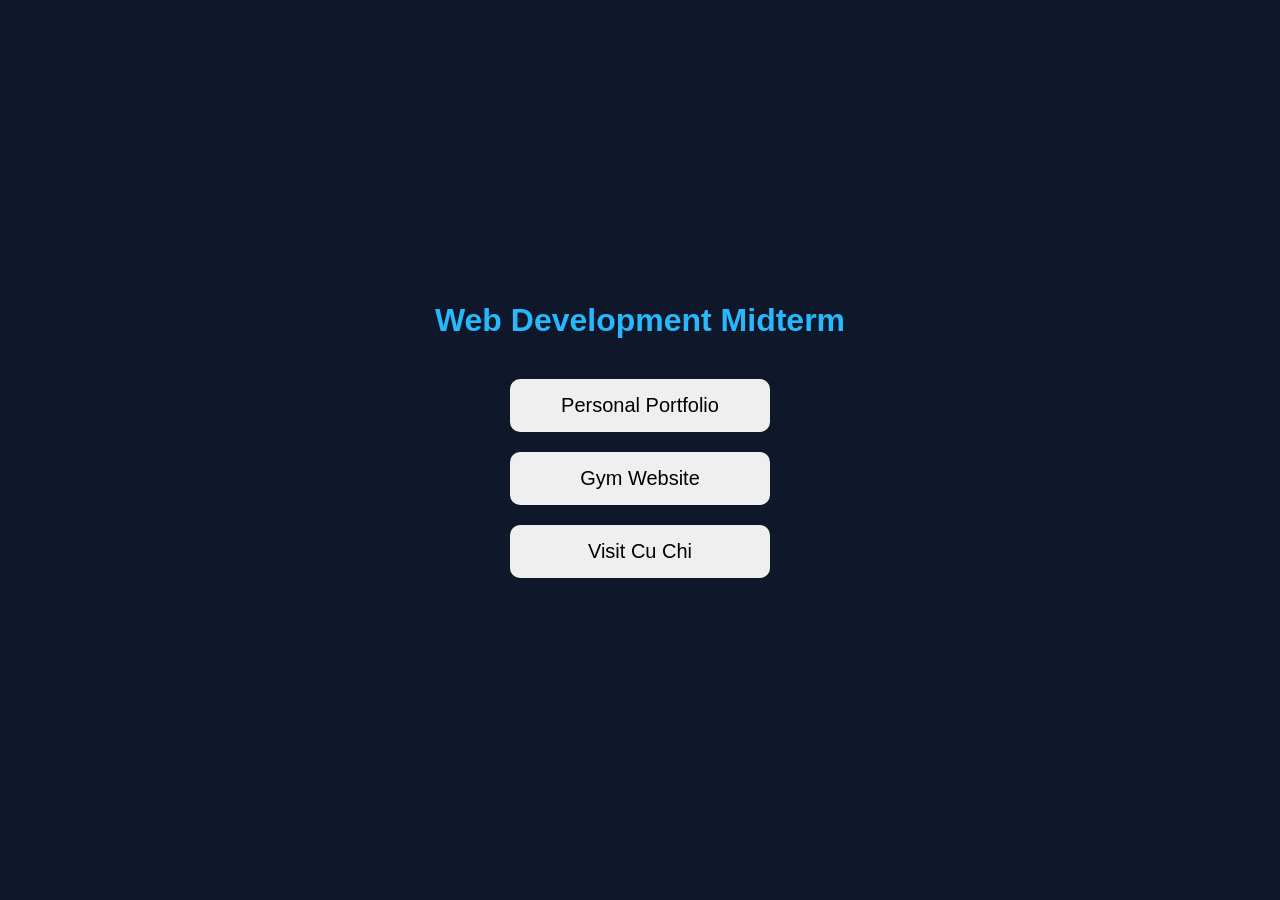
<file: index.html>
<!DOCTYPE html>
<html lang="en">
<head>
<meta charset="UTF-8">
<meta name="viewport" content="width=device-width, initial-scale=1.0">
<title>Web Development Midterm</title>

<style>

*{
margin:0;
padding:0;
box-sizing:border-box;
font-family:Arial,sans-serif;
}

body{
height:100vh;
display:flex;
justify-content:center;
align-items:center;
background:#0f172a;
}

.container{
text-align:center;
}

h1{
color:#27B8FF;
margin-bottom:40px;
}

a{
display:block;
text-decoration:none;
margin:20px 0;
}

button{
width:260px;
padding:15px;
font-size:20px;
border:none;
border-radius:10px;
cursor:pointer;
transition:.3s;
}

button:hover{
background:#27B8FF;
color:white;
transform:scale(1.05);
}

</style>

</head>
<body>

<div class="container">

<h1>Web Development Midterm</h1>

<a href="personal.html">
<button>Personal Portfolio</button>
</a>

<a href="gym.html">
<button>Gym Website</button>
</a>

<a href="visit.html">
<button>Visit Cu Chi</button>
</a>

</div>

</body>
</html>
</file>
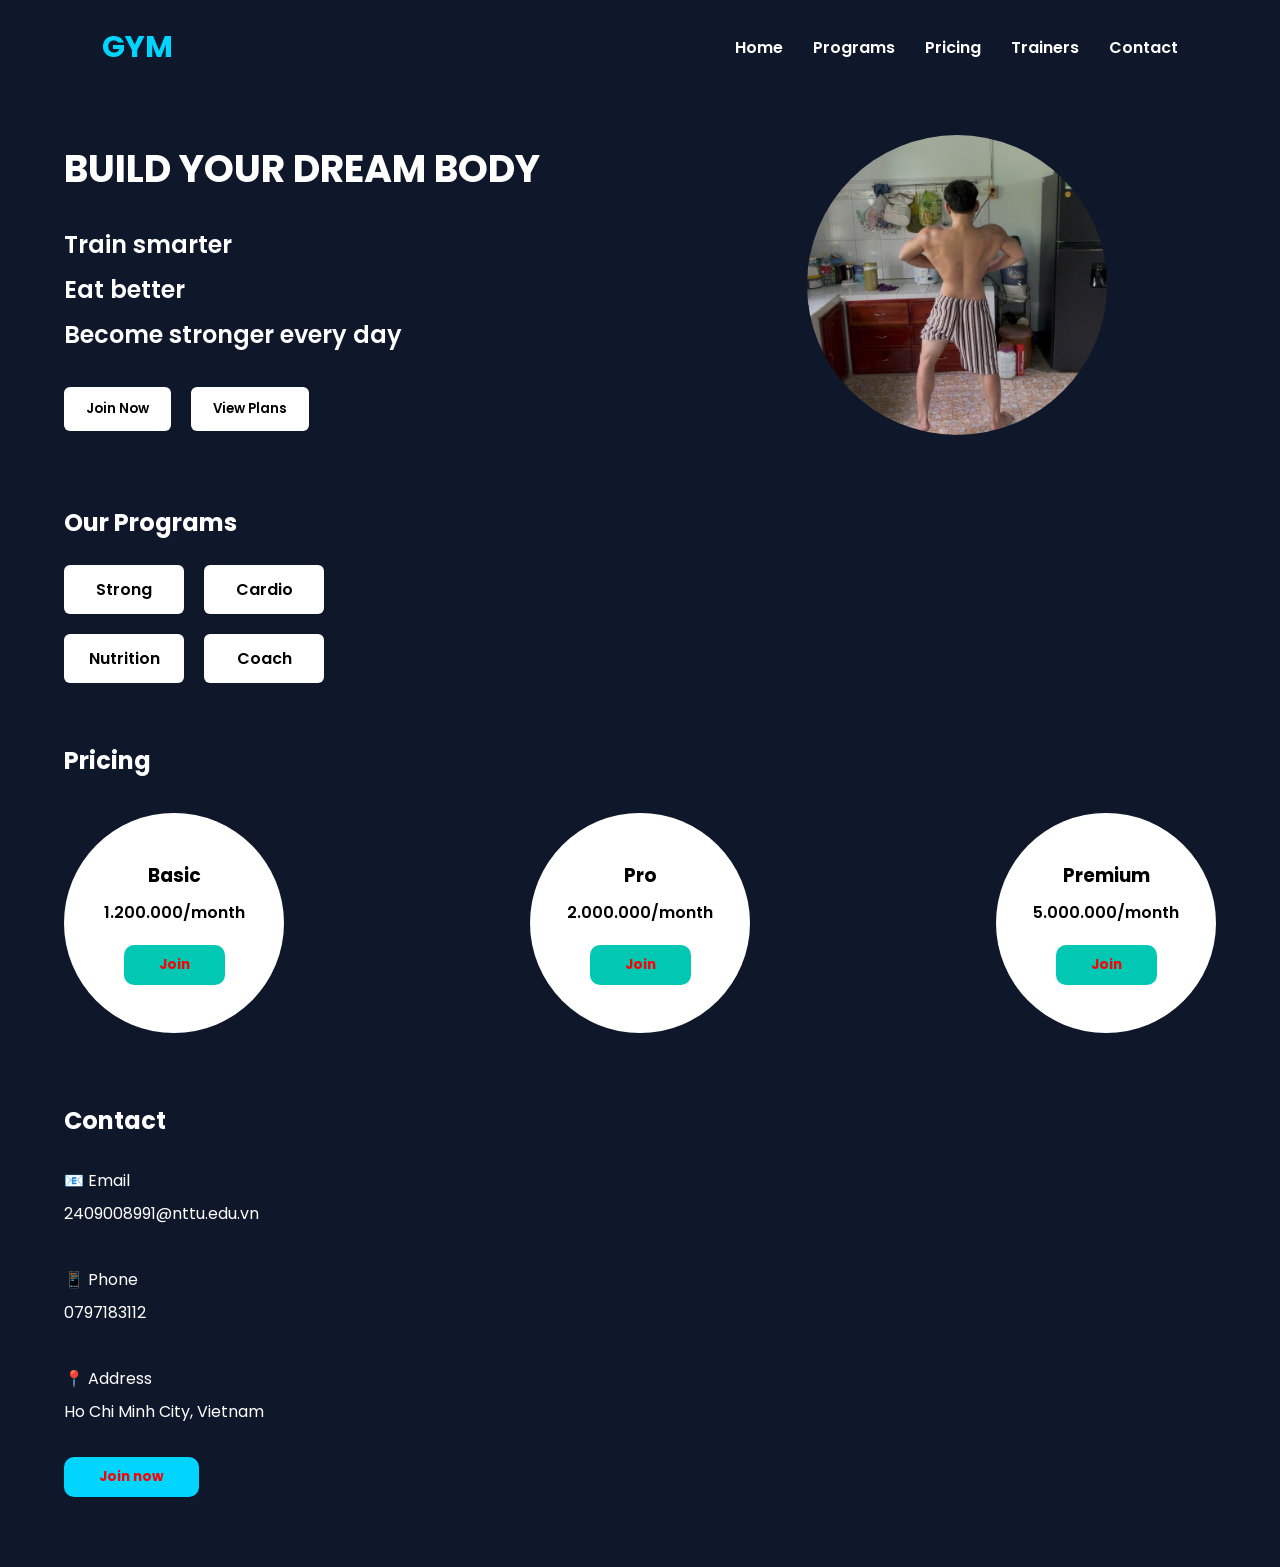
<file: gym.html>
<!DOCTYPE html>
<html lang="en">

<head>

    <meta charset="UTF-8">
    <meta name="viewport" content="width=device-width, initial-scale=1.0">

    <title>Gym Website</title>

    <link rel="stylesheet" href="gym.css">

    <link href="https://fonts.googleapis.com/css2?family=Poppins:wght@300;400;500;600;700&display=swap" rel="stylesheet">

</head>

<body>

<header>

    <nav>

        <h2 class="logo">GYM</h2>

        <div class="menu-toggle">&#9776;</div>

        <ul class="nav-links">

            <li><a href="#home">Home</a></li>
            <li><a href="#programs">Programs</a></li>
            <li><a href="#pricing">Pricing</a></li>
            <li><a href="#trainers">Trainers</a></li>
            <li><a href="#contact">Contact</a></li>

        </ul>

    </nav>

</header>

<section class="hero" id="home">

    <div class="hero-left">

        <h1>BUILD YOUR DREAM BODY</h1>

        <p>Train smarter</p>

        <p>Eat better</p>

        <p>Become stronger every day</p>

        <div class="buttons">

            <button class="join-btn">Join Now</button>

            <button class="view-btn">View Plans</button>

        </div>

    </div>

    <div class="hero-right">

        <img src="project4.jpg" alt="Gym">

    </div>

</section>

<section class="programs" id="programs">

    <h2>Our Programs</h2>

    <div class="program-grid">

        <div class="program">Strong</div>

        <div class="program">Cardio</div>

        <div class="program">Nutrition</div>

        <div class="program">Coach</div>

    </div>

</section>

<section class="pricing" id="pricing">

    <h2>Pricing</h2>

    <div class="price-row">

        <div class="price-card">

            <h3>Basic</h3>

            <p>1.200.000/month</p>

            <button>Join</button>

        </div>

        <div class="price-card">

            <h3>Pro</h3>

            <p>2.000.000/month</p>

            <button>Join</button>

        </div>

        <div class="price-card">

            <h3>Premium</h3>

            <p>5.000.000/month</p>

            <button>Join</button>

        </div>

    </div>

</section>

<section class="contact" id="contact">

    <h2>Contact</h2>

    <p>📧 Email</p>
    <p>2409008991@nttu.edu.vn</p>

    <br>

    <p>📱 Phone</p>
    <p>0797183112</p>

    <br>

    <p>📍 Address</p>
    <p>Ho Chi Minh City, Vietnam</p>

    <button class="join-bottom">Join now</button>

</section>

<script src="gym.js"></script>

</body>

</html>
</file>
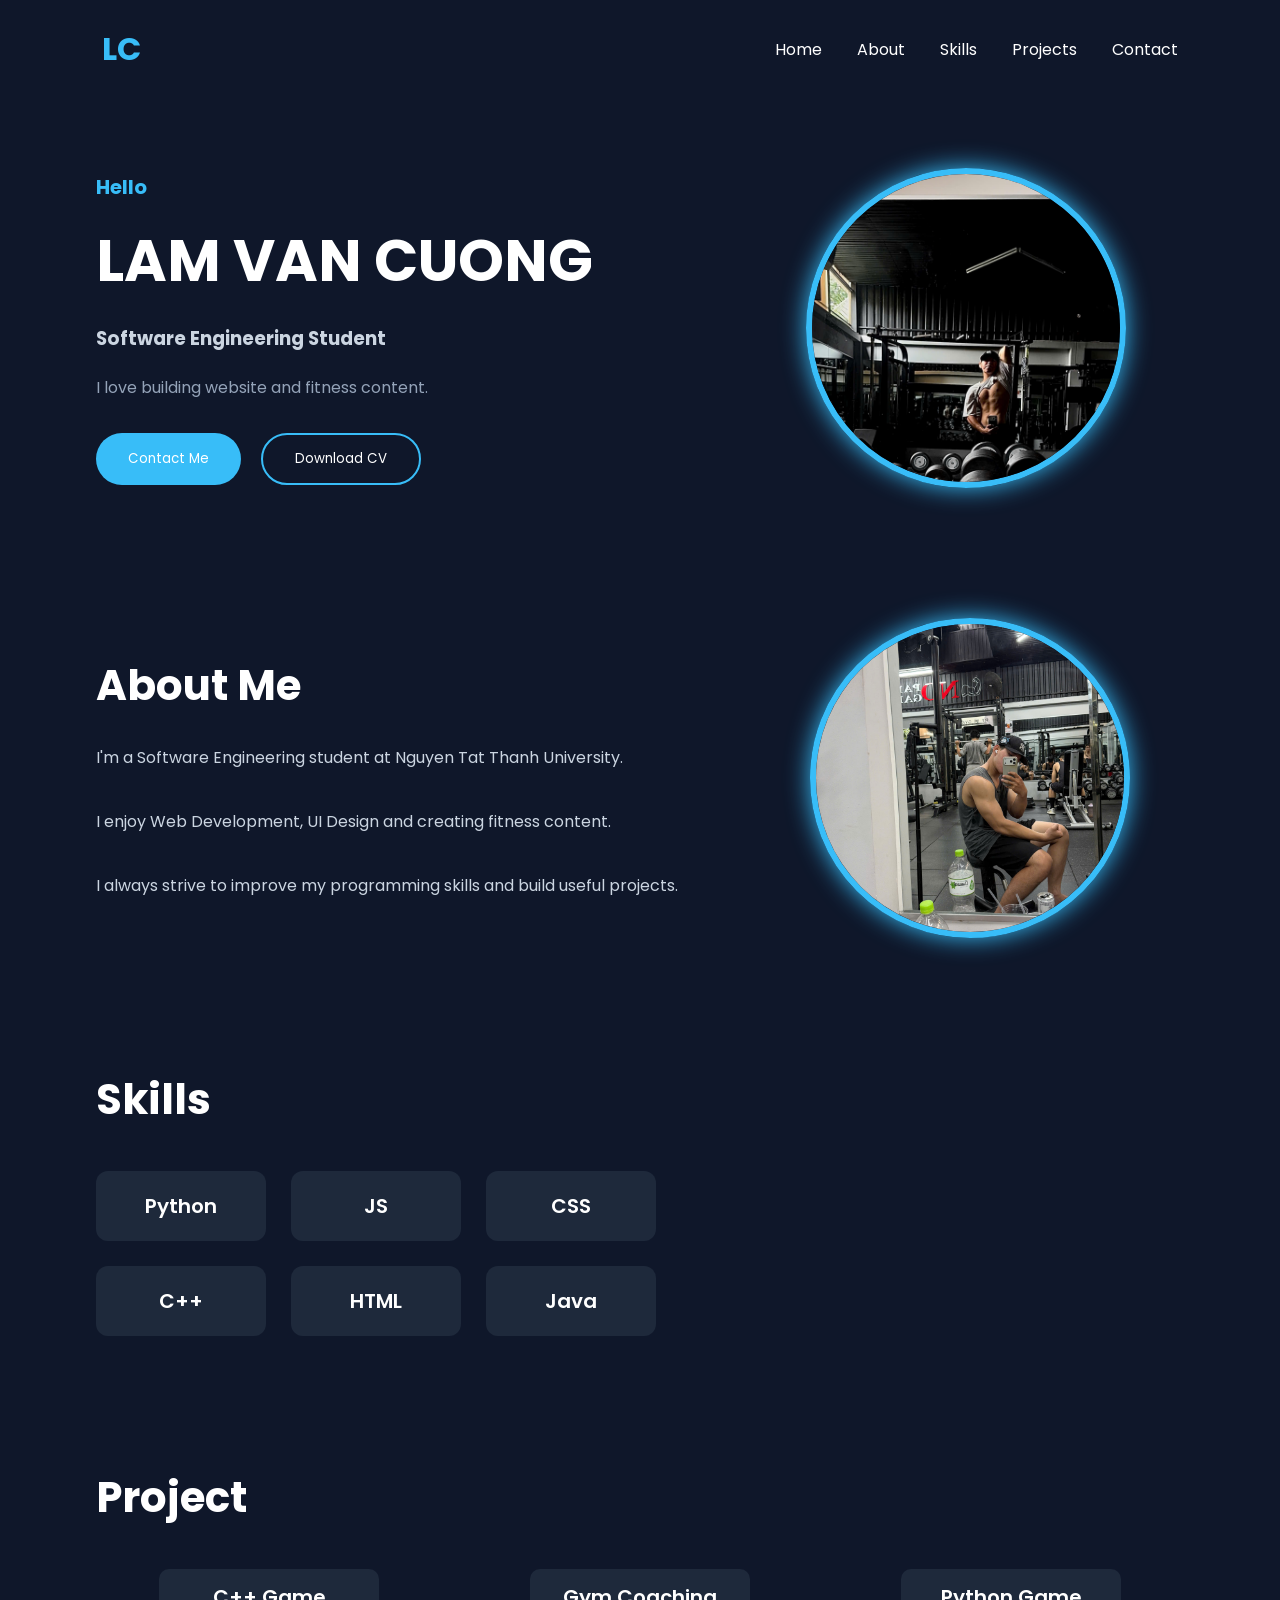
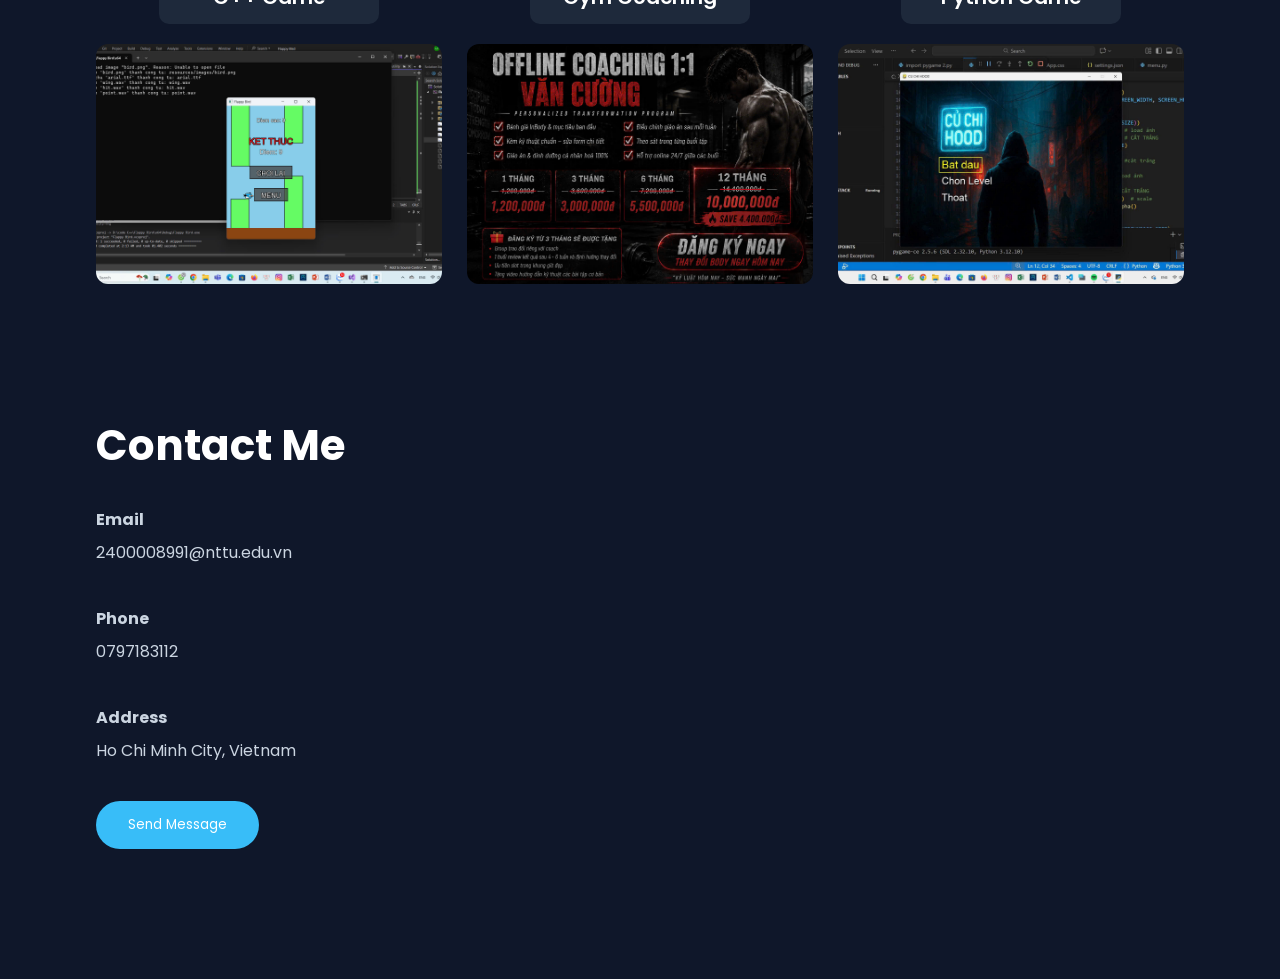
<file: personal.html>
<!DOCTYPE html>
<html lang="en">

<head>
    <meta charset="UTF-8">
    <meta name="viewport" content="width=device-width, initial-scale=1.0">
    <title>Personal Portfolio</title>

    <link rel="stylesheet" href="personal.css">

    <link href="https://fonts.googleapis.com/css2?family=Poppins:wght@300;400;500;600;700&display=swap"
        rel="stylesheet">

</head>

<body>

    <header>

        <nav>

    <h2 class="logo">LC</h2>

    <div class="menu-toggle">&#9776;</div>

    <ul class="nav-links">

        <li><a href="#home">Home</a></li>
        <li><a href="#about">About</a></li>
        <li><a href="#skills">Skills</a></li>
        <li><a href="#projects">Projects</a></li>
        <li><a href="#contact">Contact</a></li>

    </ul>

        </nav>


    </header>

    <section class="hero" id="home">

        <div class="hero-left">

            <h4>Hello</h4>

            <h1>LAM VAN CUONG</h1>

            <h3>Software Engineering Student</h3>

            <p>I love building website and fitness content.</p>

            <div class="buttons">

                <button class="btn-blue">Contact Me</button>

                <button class="btn-white">Download CV</button>

            </div>

        </div>

        <div class="hero-right">

            <img src="cuongdeptrai.jpg" alt="">

        </div>

    </section>

    <section class="about" id="about">

        <div class="about-left">

            <h2>About Me</h2>

            <p>

                I'm a Software Engineering student at Nguyen Tat Thanh University.

                <br><br>

                I enjoy Web Development, UI Design and creating fitness content.

                <br><br>

                I always strive to improve my programming skills and build useful projects.

            </p>

        </div>

        <div class="about-right">

            <img src="cuongdeptrai1.jpg" alt="">

        </div>

    </section>

    <section class="skills" id="skills">

        <h2>Skills</h2>

        <div class="skill-grid">

            <div class="skill">Python</div>
            <div class="skill">JS</div>
            <div class="skill">CSS</div>

            <div class="skill">C++</div>
            <div class="skill">HTML</div>
            <div class="skill">Java</div>

        </div>

    </section>

    <section class="projects" id="projects">

        <h2>Project</h2>

        <div class="project-row">

            <div class="project-item">

                <h4>C++ Game</h4>

                <img src="project1.jpg">

            </div>

            <div class="project-item">

                <h4>Gym Coaching</h4>

                <img src="project2.jpg">

            </div>

            <div class="project-item">

                <h4>Python Game</h4>

                <img src="project3.jpg">

            </div>

        </div>

    </section>

    <section class="contact" id="contact">

        <h2>Contact Me</h2>

        <p><strong>Email</strong></p>

        <p>2400008991@nttu.edu.vn</p>

        <br>

        <p><strong>Phone</strong></p>

        <p>0797183112</p>

        <br>

        <p><strong>Address</strong></p>

        <p>Ho Chi Minh City, Vietnam</p>

        <button class="btn-blue send">

            Send Message

        </button>

    </section>

    <script src="personal.js"></script>

</body>

</html>
</file>
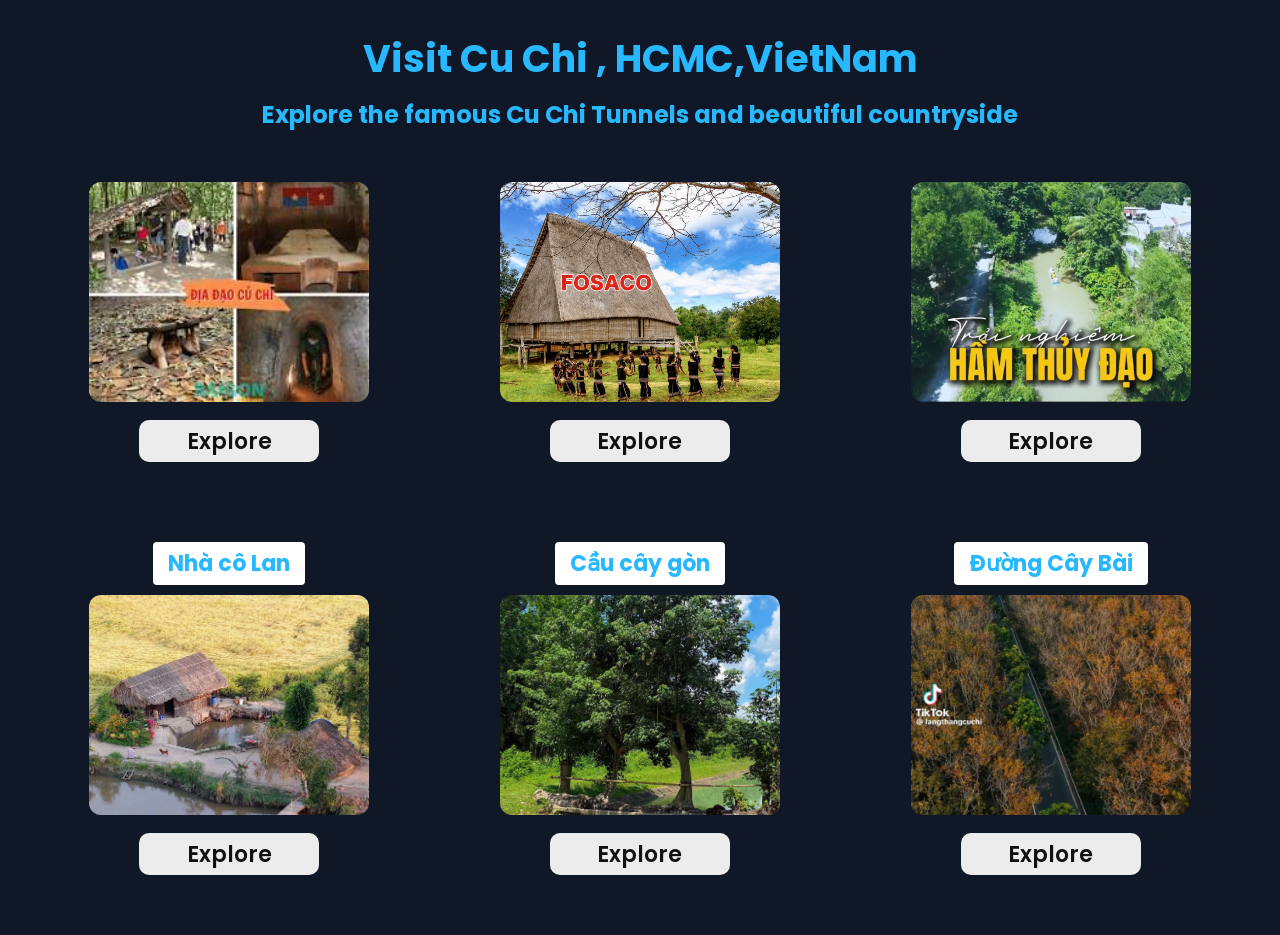
<file: visit.html>
<!DOCTYPE html>
<html lang="en">

<head>

    <meta charset="UTF-8">
    <meta name="viewport" content="width=device-width, initial-scale=1.0">

    <title>Visit Cu Chi</title>

    <link rel="stylesheet" href="visit.css">

    <link href="https://fonts.googleapis.com/css2?family=Poppins:wght@300;400;500;600;700&display=swap" rel="stylesheet">

</head>

<body>

<section class="tour">

    <h1>Visit Cu Chi , HCMC,VietNam</h1>

    <h2>Explore the famous Cu Chi Tunnels and beautiful countryside</h2>

    <div class="places">

        <div class="card">

            <img src="diadao.jpeg">

            <a href="https://www.tiktok.com/@happy_vivu/video/7617871733126679829?q=%C4%91%E1%BB%8Ba%20%C4%91%E1%BA%A1o%20c%E1%BB%A7%20chi&t=1784985686150" target="_blank">
                <button>Explore</button>
            </a>

        </div>

        <div class="card">

            <img src="fosaco2.png">

            <a href="https://www.tiktok.com/@chillcungminhcafe/video/7619948473177230600?q=fosaco%20cu%20chi&t=1784985732214" target="_blank">
                <button>Explore</button>
            </a>

        </div>

        <div class="card">

            <img src="hamthuydao.jpg">

            <a href="https://www.tiktok.com/@dulichbinhmy/video/7664590387457133844?q=h%E1%BA%A7m%20th%E1%BB%A7y%20%C4%91%E1%BA%A1o%20c%E1%BB%A7%20chi&t=1784985780914" target="_blank">
                <button>Explore</button>
            </a>

        </div>

        <div class="card">

            <h3>Nhà cô Lan</h3>

            <img src="nhacolan.jpg">

            <a href="https://www.tiktok.com/@cuchi.district/video/7621176127146495252?q=nha%20c%C3%B4%20lan%20c%E1%BB%A7%20chi&t=1784985853653" target="_blank">
                <button>Explore</button>
            </a>

        </div>

        <div class="card">

            <h3>Cầu cây gòn</h3>

            <img src="caucaygon.jpg">

            <a href="https://www.tiktok.com/@cuchi.district/video/7615604006341168405?q=c%E1%BA%A7u%20c%C3%A2y%20g%C3%B2n%20c%E1%BB%A7%20chi&t=1784985884400" target="_blank">
                <button>Explore</button>
            </a>

        </div>

        <div class="card">

            <h3>Đường Cây Bài</h3>

            <img src="DUONGCAYBAI.jpg">

            <a href="https://www.tiktok.com/@langthangcuchi/video/7596908315611811090?q=%C4%91%C6%B0%E1%BB%9Dng%20c%C3%A2y%20b%C3%A0i%20c%E1%BB%A7%20chi&t=1784985925933" target="_blank">
                <button>Explore</button>
            </a>

        </div>

    </div>

</section>

<script src="visit.js"></script>

</body>

</html>
</file>
<file: gym.css>
*{
    margin:0;
    padding:0;
    box-sizing:border-box;
    font-family:'Poppins',sans-serif;
    scroll-behavior:smooth;
}

body{
    background:#0F172A;
    color:white;
}

header{
    width:100%;
    padding:25px 8%;
}

nav{
    display:flex;
    justify-content:space-between;
    align-items:center;
}

.logo{
    color:#00D5FF;
    font-size:30px;
    font-weight:700;
}

.nav-links{
    display:flex;
    list-style:none;
    gap:30px;
}

.nav-links li a{
    color:white;
    text-decoration:none;
    font-weight:600;
    transition:.3s;
}

.nav-links li a:hover{
    color:#00D5FF;
}

.menu-toggle{
    display:none;
}

.hero{
    width:90%;
    margin:40px auto 70px;
    display:flex;
    justify-content:space-between;
    align-items:center;
}

.hero-left{
    width:45%;
}

.hero-left h1{
    font-size:38px;
    margin-bottom:30px;
}

.hero-left p{
    font-size:24px;
    margin-bottom:10px;
    font-weight:600;
}

.buttons{
    margin-top:35px;
    display:flex;
    gap:20px;
}

.join-btn{
    background:white;
    color:black;
    border:none;
    padding:12px 22px;
    border-radius:6px;
    cursor:pointer;
    transition:.3s;
    font-weight:600;
}

.view-btn{
    background:white;
    color:black;
    border:none;
    padding:12px 22px;
    border-radius:6px;
    cursor:pointer;
    transition:.3s;
    font-weight:600;
}

.join-btn:hover,
.view-btn:hover{
    background:#00D5FF;
    color:white;
}

.hero-right{
    width:45%;
    display:flex;
    justify-content:center;
}

.hero-right img{
    width:300px;
    height:300px;
    object-fit:cover;
    border-radius:50%;
}

.programs{
    width:90%;
    margin:60px auto;
}

.programs h2{
    margin-bottom:25px;
}

.program-grid{
    display:grid;
    grid-template-columns:repeat(2,120px);
    gap:20px;
}

.program{
    background:white;
    color:black;
    text-align:center;
    padding:12px;
    border-radius:6px;
    font-weight:600;
    transition:.3s;
}

.program:hover{
    background:#00D5FF;
    color:white;
}

.pricing{
    width:90%;
    margin:60px auto;
}

.pricing h2{
    margin-bottom:35px;
}

.price-row{
    display:flex;
    justify-content:space-between;
}

.price-card{
    width:220px;
    height:220px;
    background:white;
    color:black;
    border-radius:50%;
    display:flex;
    flex-direction:column;
    justify-content:center;
    align-items:center;
}

.price-card h3{
    margin-bottom:10px;
}

.price-card p{
    font-weight:600;
    margin-bottom:20px;
}

.price-card button{
    background: #00c8b3;
    color:red;
    border:none;
    padding:10px 35px;
    border-radius:10px;
    cursor:pointer;
    font-weight:700;
    transition:.3s;
}

.price-card button:hover{
    transform:scale(1.08);
}

.contact{
    width:90%;
    margin:70px auto;
}

.contact h2{
    margin-bottom:30px;
}

.contact p{
    margin:8px 0;
}

.join-bottom{
    margin-top:25px;
    background:#00D5FF;
    color:red;
    border:none;
    padding:10px 35px;
    border-radius:10px;
    cursor:pointer;
    font-weight:700;
    transition:.3s;
}

.join-bottom:hover{
    transform:scale(1.08);
}
@media(max-width:768px){

header{
    padding:18px 20px;
}

nav{
    position:relative;
}

.menu-toggle{
    display:block;
    font-size:22px;
    color:white;
    cursor:pointer;
}

.nav-links{
    display:none;
    position:absolute;
    top:50px;
    right:0;
    width:160px;
    background:#1E293B;
    border-radius:10px;
    padding:15px;
}

.nav-links.active{
    display:flex;
    flex-direction:column;
    gap:15px;
}

.hero{
    margin:25px auto;
    display:flex;
    justify-content:space-between;
    align-items:flex-start;
}

.hero-left{
    width:60%;
}

.hero-right{
    width:40%;
    display:flex;
    justify-content:flex-end;
}

.hero-left h1{
    font-size:18px;
    margin-bottom:18px;
}

.hero-left p{
    font-size:10px;
    margin-bottom:5px;
}

.hero-right img{
    width:95px;
    height:95px;
}

.buttons{
    gap:8px;
    margin-top:15px;
}

.join-btn,
.view-btn{
    padding:5px 10px;
    font-size:8px;
}

.programs{
    margin:35px auto;
}

.programs h2{
    font-size:16px;
}

.program-grid{
    grid-template-columns:repeat(2,60px);
    gap:8px;
}

.program{
    padding:5px;
    font-size:8px;
}

.pricing{
    margin:35px auto;
}

.pricing h2{
    font-size:16px;
}

.price-row{
    justify-content:space-between;
}

.price-card{
    width:75px;
    height:75px;
}

.price-card h3{
    font-size:7px;
    margin-bottom:3px;
}

.price-card p{
    font-size:6px;
    margin-bottom:6px;
}

.price-card button{
    padding:4px 10px;
    font-size:7px;
}

.contact{
    margin:35px auto;
}

.contact h2{
    font-size:16px;
}

.contact p{
    font-size:8px;
}

.join-bottom{
    padding:6px 15px;
    font-size:8px;
}

}
</file>
<file: personal.css>
*{
    margin:0;
    padding:0;
    box-sizing:border-box;
    font-family:'Poppins',sans-serif;
    scroll-behavior:smooth;
}

body{
    background:#0F172A;
    color:#fff;
}

header{
    width:100%;
    padding:25px 8%;
}

nav{
    display:flex;
    justify-content:space-between;
    align-items:center;
    width:100%;
}

.logo{
    font-size:32px;
    font-weight:700;
    color:#38BDF8;
}

nav ul{
    display:flex;
    list-style:none;
    gap:35px;
}

nav ul li a{
    text-decoration:none;
    color:white;
    transition:.3s;
}

nav ul li a:hover{
    color:#38BDF8;
}

.hero{
    width:85%;
    margin:70px auto 130px;
    display:flex;
    justify-content:space-between;
    align-items:center;
}

.hero-left{
    width:50%;
}

.hero-left h4{
    color:#38BDF8;
    font-size:20px;
    margin-bottom:15px;
}

.hero-left h1{
    font-size:58px;
    margin-bottom:20px;
}

.hero-left h3{
    color:#CBD5E1;
    margin-bottom:20px;
}

.hero-left p{
    color:#94A3B8;
    line-height:30px;
    margin-bottom:30px;
}

.buttons{
    display:flex;
    gap:20px;
}

.btn-blue{
    padding:14px 32px;
    border:none;
    border-radius:30px;
    background:#38BDF8;
    color:white;
    cursor:pointer;
    transition:.3s;
}

.btn-blue:hover{
    background:#0EA5E9;
    transform:translateY(-4px);
}

.btn-white{
    padding:14px 32px;
    border:2px solid #38BDF8;
    border-radius:30px;
    background:transparent;
    color:white;
    cursor:pointer;
    transition:.3s;
}

.btn-white:hover{
    background:#38BDF8;
}

.hero-right{
    width:40%;
    display:flex;
    justify-content:center;
}

.hero-right img{
    width:320px;
    height:320px;
    object-fit:cover;
    border-radius:50%;
    border:6px solid #38BDF8;
    box-shadow:0 0 25px #38BDF8;
}

.about{
    width:85%;
    margin:130px auto;
    display:flex;
    justify-content:55% 45%;
    align-items:center;
}

.about-left{
    width:55%;
}

.about-left h2{
    font-size:42px;
    margin-bottom:25px;
}

.about-left p{
    color:#CBD5E1;
    line-height:32px;
}

.about-right{
    width:40%;
    display:flex;
    justify-content:flex-end;
}

.about-right img{

    width:320px;
    height:320px;
    object-fit:cover;
    border-radius:50%;
    border:6px solid #38BDF8;
    box-shadow:0 0 25px #38BDF8;
}
.skills{
    width:85%;
    margin:130px auto;
}

.skills h2{
    font-size:42px;
    margin-bottom:40px;
}

.skill-grid{
    display:grid;
    grid-template-columns:repeat(3,170px);
    gap:25px;
}

.skill{
    background:#1E293B;
    padding:20px;
    border-radius:12px;
    font-size:20px;
    font-weight:600;
    text-align:center;
    cursor:pointer;
    transition:.3s;
}

.skill:hover{
    background:#38BDF8;
    transform:translateY(-8px);
}

.projects{
    width:85%;
    margin:130px auto;
}

.projects h2{
    font-size:42px;
    margin-bottom:40px;
}

.project-row{
    display:flex;
    justify-content:space-between;
    gap:25px;
}

.project-item{
    width:32%;
}

.project-item h4{
    background:#1E293B;
    width:220px;
    height:55px;
    margin:0 auto 20px;
    border-radius:10px;

    display:flex;
    justify-content:center;
    align-items:center;

    font-size:20px;
    font-weight:600;
}
.project-item h4:hover{
    background:#38BDF8;
    transition:.3s;
}
.project-item img{
    width:100%;
    height:240px;
    object-fit:cover;
    border-radius:12px;
    transition:.3s;
    display:block;
}

.project-item img:hover{
    transform:scale(1.04);
}

.contact{
    width:85%;
    margin:130px auto;
}

.contact h2{
    font-size:42px;
    margin-bottom:30px;
}

.contact p{
    margin:8px 0;
    color:#CBD5E1;
}

.send{
    margin-top:30px;
}

@media(max-width:768px){

nav{
    flex-direction:column;
    gap:20px;
}

nav ul{
    flex-direction:column;
    gap:15px;
    text-align:center;
}

.hero{
    flex-direction:column-reverse;
    text-align:center;
}

.hero-left,
.hero-right{
    width:100%;
}

.hero-right img{
    width:220px;
    height:220px;
    margin-bottom:40px;
}

.buttons{
    justify-content:center;
    flex-wrap:wrap;
}

.about{
    flex-direction:column-reverse;
    gap:40px;
}

.about-left,
.about-right{
    width:100%;
}

.about-right{
    justify-content:center;
}

.about-left{
    text-align:left;
}

.about-right img{
    width:220px;
    height:220px;
}

.skill-grid{
    grid-template-columns:repeat(2,1fr);
}

.project-row{
    flex-direction:column;
}

.project-item{
    width:100%;
}

.contact{
    width:90%;
}

}
.menu-toggle{
    display:none;
}

@media (max-width:768px){

header{
    padding:20px;
}

nav{
    flex-direction:row;
    justify-content:space-between;
    align-items:center;
}

.logo{
    font-size:24px;
}

.menu-toggle{
    display:block;
    font-size:22px;
    color:white;
    cursor:pointer;
}

.nav-links{
    display:none;
    position:absolute;
    top:60px;
    right:20px;
    width:160px;
    background:#1E293B;
    border-radius:10px;
    padding:15px;
}

.nav-links.active{
    display:flex;
    flex-direction:column;
    gap:15px;
}

.hero{
    flex-direction:row;
    align-items:flex-start;
    justify-content:space-between;
    margin:30px auto;
}

.hero-left{
    width:60%;
    text-align:left;
}

.hero-right{
    width:40%;
    justify-content:flex-end;
}

.hero-left h1{
    font-size:22px;
    margin-bottom:10px;
}

.hero-left h3{
    font-size:10px;
    margin-bottom:10px;
}

.hero-left h4{
    font-size:12px;
}

.hero-left p{
    font-size:9px;
    line-height:16px;
}

.hero-right img{
    width:95px;
    height:95px;
}

.buttons{
    gap:6px;
    justify-content:flex-start;
}

.btn-blue,
.btn-white{
    padding:6px 10px;
    font-size:8px;
}

.about{
    flex-direction:row;
    align-items:flex-start;
    margin:40px auto;
}

.about-left{
    width:60%;
}

.about-right{
    width:40%;
    justify-content:flex-end;
}

.about-left h2{
    font-size:22px;
}

.about-left p{
    font-size:8px;
    line-height:14px;
}

.about-right img{
    width:95px;
    height:95px;
}

.skills{
    margin:40px auto;
}

.skills h2,
.projects h2,
.contact h2{
    font-size:20px;
}

.skill-grid{
    grid-template-columns:repeat(3,60px);
    gap:8px;
}

.skill{
    padding:6px;
    font-size:8px;
}

.project-row{
    flex-direction:row;
    gap:8px;
}

.project-item{
    width:32%;
}

.project-item h4{
    width:80px;
    height:22px;
    font-size:8px;
}

.project-item img{
    height:75px;
}

.contact{
    width:85%;
    margin:40px auto;
}

.contact p{
    font-size:8px;
}

.send{
    padding:6px 12px;
    font-size:8px;
}

}
</file>
<file: visit.css>
*{
    margin:0;
    padding:0;
    box-sizing:border-box;
    font-family:'Poppins',sans-serif;
}

body{
    background:#101827;
    color:white;
}

.tour{
    width:90%;
    margin:auto;
    text-align:center;
    padding:30px 0 60px;
}

.tour h1{
    color:#27B8FF;
    font-size:38px;
    margin-bottom:10px;
}

.tour h2{
    color:#27B8FF;
    font-size:24px;
    margin-bottom:50px;
}

.places{
    display:grid;
    grid-template-columns:repeat(3,1fr);
    gap:80px 80px;
    justify-items:center;
}

.card{
    display:flex;
    flex-direction:column;
    align-items:center;
}

.card h3{
    color:#27B8FF;
    background:white;
    padding:5px 15px;
    margin-bottom:10px;
    border-radius:4px;
    font-size:22px;
}

.card img{
    width:280px;
    height:220px;
    object-fit:cover;
    border-radius:12px;
    transition:0.35s;
}

.card img:hover{
    transform:scale(1.05);
}

.card a{
    text-decoration:none;
}

.card button{
    margin-top:18px;
    width:180px;
    height:42px;
    border:none;
    border-radius:10px;
    background:#ECECEC;
    color:#111;
    font-size:22px;
    font-weight:600;
    cursor:pointer;
    transition:0.3s;
}

.card button:hover{
    background:#27B8FF;
    color:white;
    transform:translateY(-3px);
}
@media(max-width:768px){

.tour{
    width:95%;
    padding:20px 0 40px;
}

.tour h1{
    font-size:20px;
    margin-bottom:6px;
}

.tour h2{
    font-size:10px;
    margin-bottom:25px;
}

.places{
    grid-template-columns:repeat(2,1fr);
    gap:35px 15px;
}

.card h3{
    font-size:10px;
    padding:3px 8px;
    margin-bottom:6px;
}

.card img{
    width:100px;
    height:85px;
    border-radius:8px;
}

.card button{
    width:70px;
    height:24px;
    margin-top:8px;
    font-size:9px;
    border-radius:20px;
}

}
</file>
